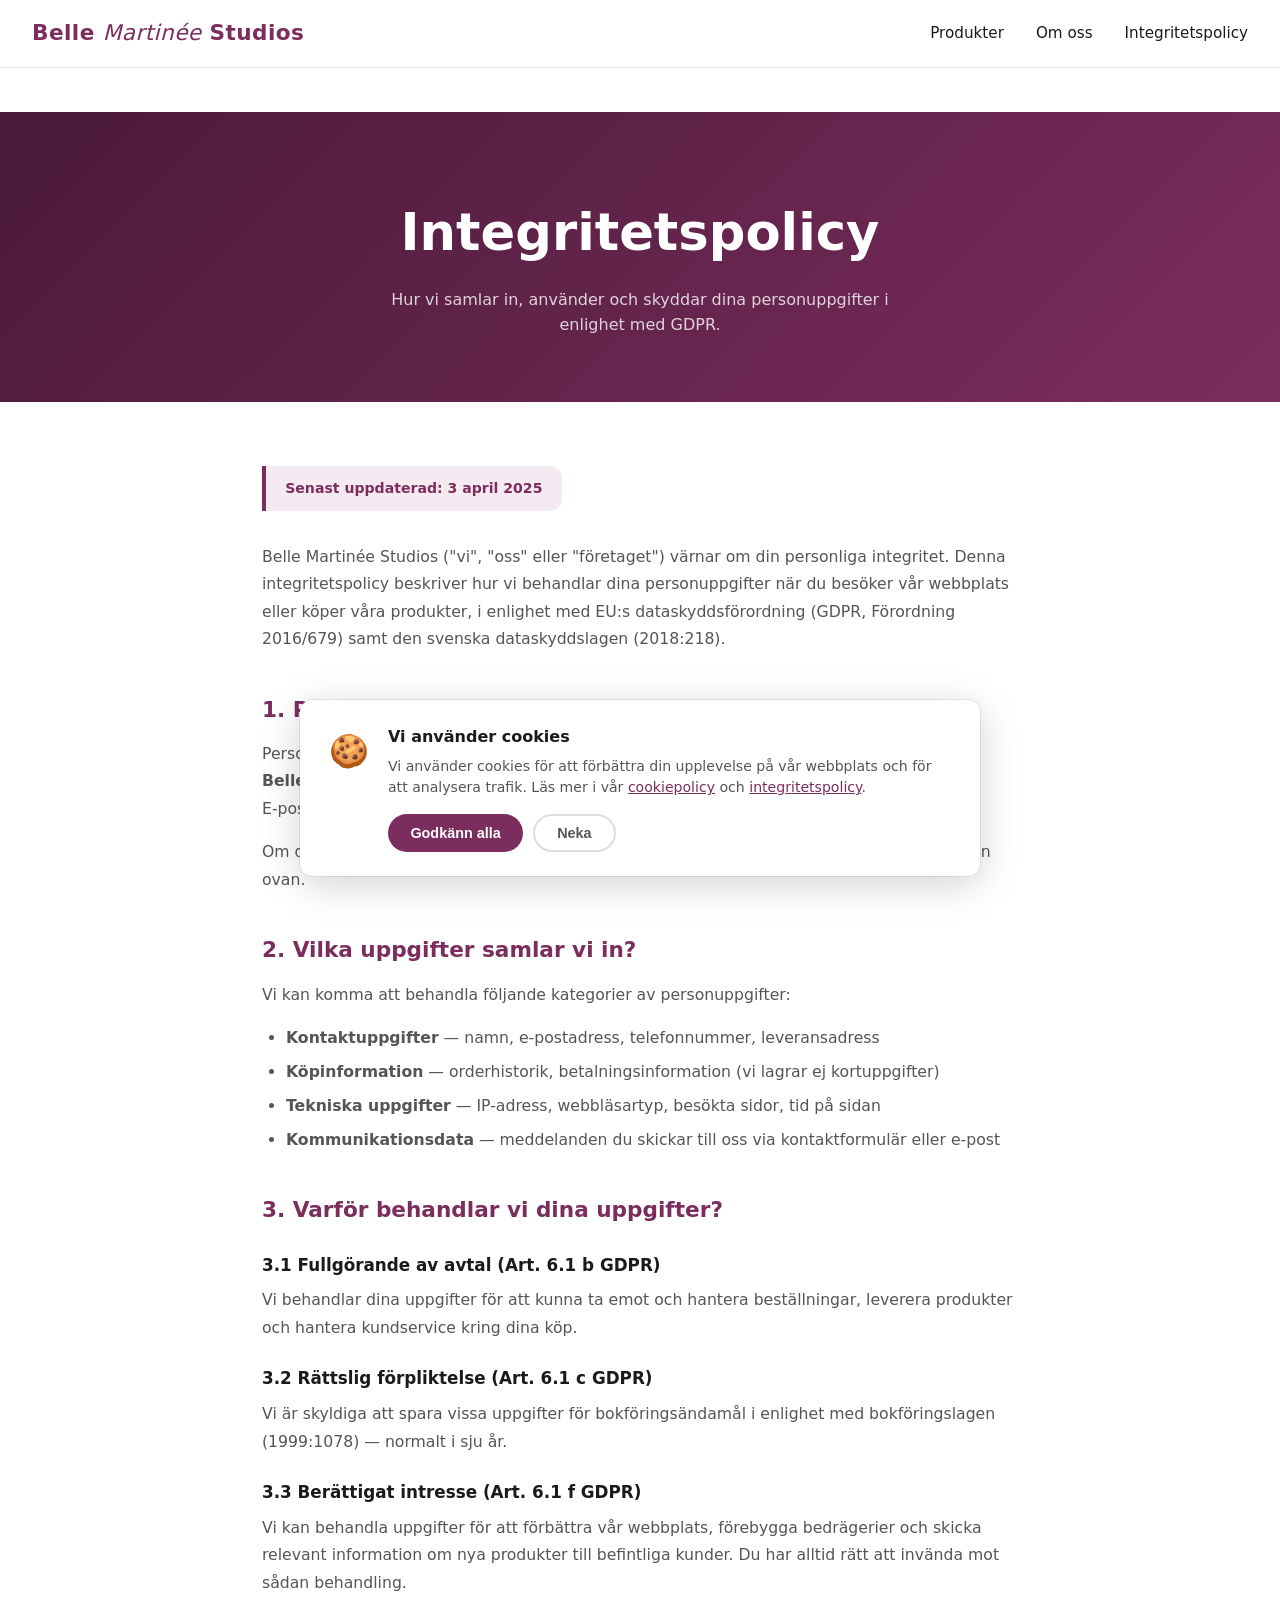
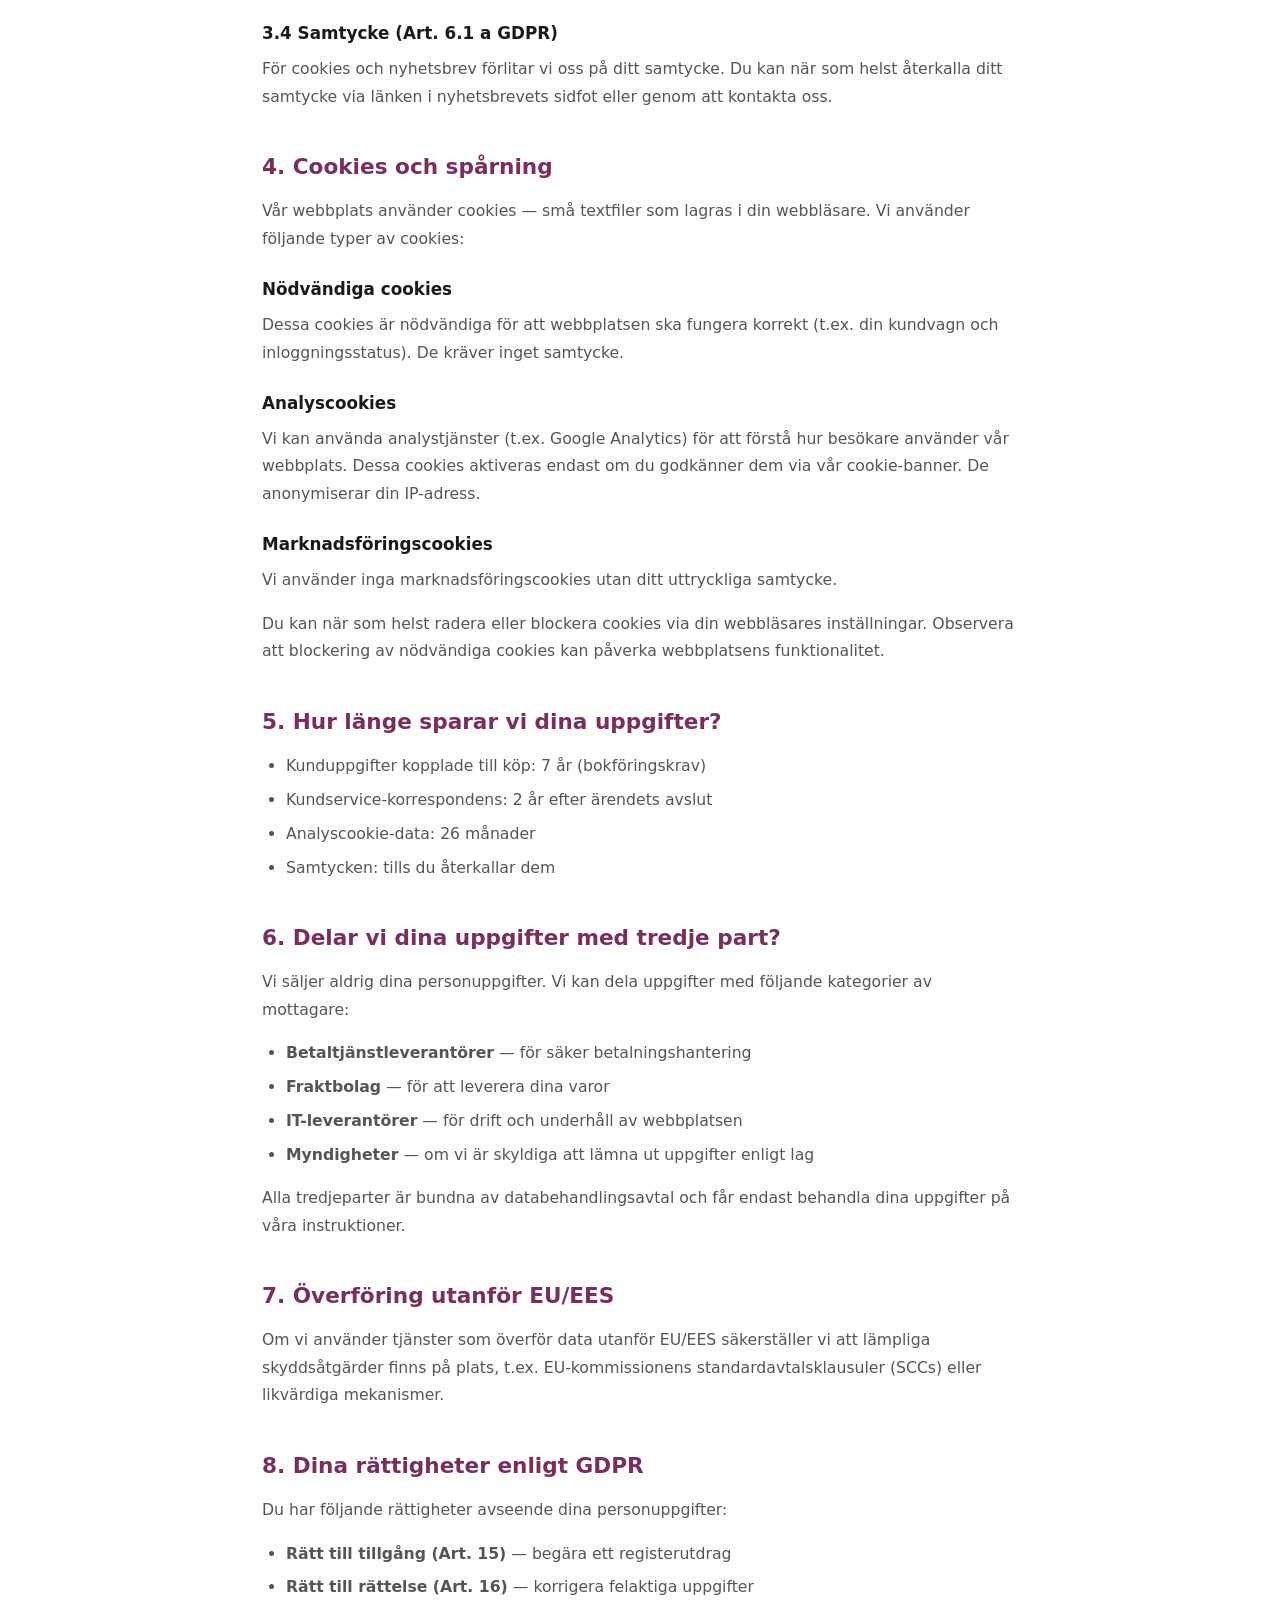
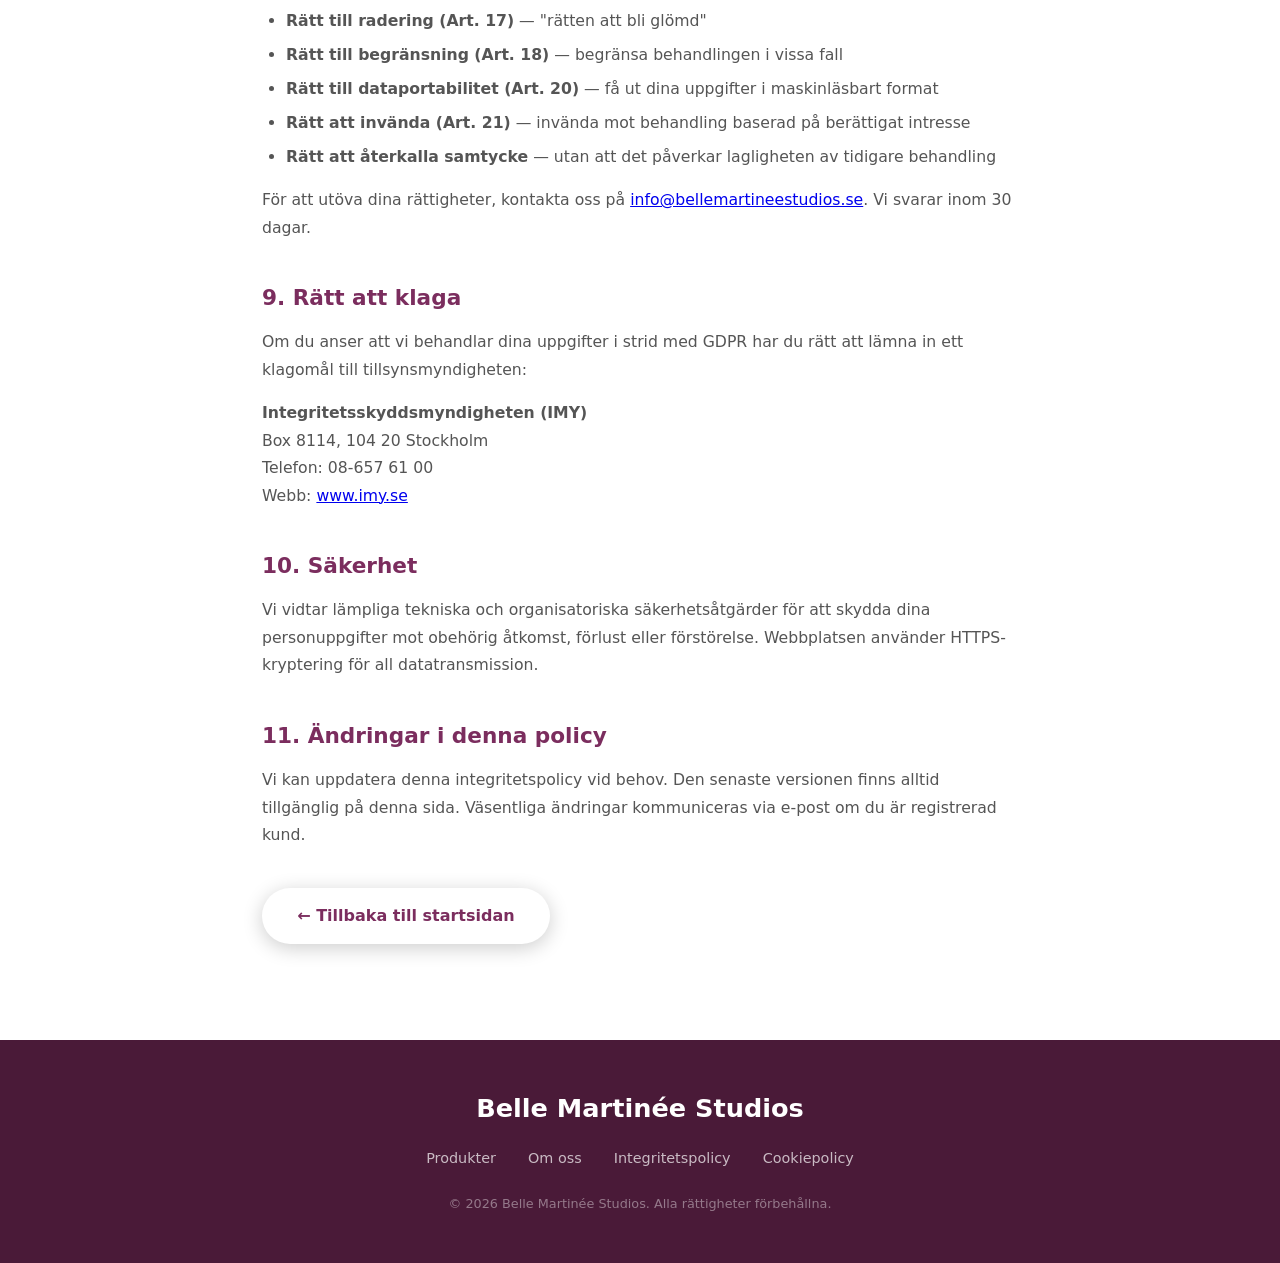
<file: privacy-policy.html>
<!DOCTYPE html>
<html lang="sv">
<head>
  <meta charset="UTF-8" />
  <meta name="viewport" content="width=device-width, initial-scale=1.0" />
  <title>Integritetspolicy &amp; GDPR — Belle Martinée Studios</title>
  <meta name="description" content="Integritetspolicy och GDPR-information för Belle Martinée Studios." />
  <link rel="stylesheet" href="styles.css" />
</head>
<body class="policy-page">

  <!-- ── Navigation ── -->
  <nav>
    <a href="index.html" class="nav-logo">Belle <span>Martinée</span> Studios</a>
    <ul class="nav-links">
      <li><a href="index.html#produkter">Produkter</a></li>
      <li><a href="index.html#om-oss">Om oss</a></li>
      <li><a href="privacy-policy.html">Integritetspolicy</a></li>
    </ul>
  </nav>

  <!-- ── Policy Hero ── -->
  <div class="policy-hero">
    <h1>Integritetspolicy</h1>
    <p>Hur vi samlar in, använder och skyddar dina personuppgifter i enlighet med GDPR.</p>
  </div>

  <!-- ── Policy Content ── -->
  <div class="policy-content">

    <div class="policy-last-updated">Senast uppdaterad: 3 april 2025</div>

    <p>
      Belle Martinée Studios ("vi", "oss" eller "företaget") värnar om din personliga
      integritet. Denna integritetspolicy beskriver hur vi behandlar dina personuppgifter
      när du besöker vår webbplats eller köper våra produkter, i enlighet med EU:s
      dataskyddsförordning (GDPR, Förordning 2016/679) samt den svenska
      dataskyddslagen (2018:218).
    </p>

    <!-- 1 -->
    <h2>1. Personuppgiftsansvarig</h2>
    <p>
      Personuppgiftsansvarig är:<br />
      <strong>Belle Martinée Studios</strong><br />
      E-post: <a href="mailto:info@bellemartineestudios.se">info@bellemartineestudios.se</a>
    </p>
    <p>
      Om du har frågor om hur vi behandlar dina uppgifter, kontakta oss gärna via
      e-postadressen ovan.
    </p>

    <!-- 2 -->
    <h2>2. Vilka uppgifter samlar vi in?</h2>
    <p>Vi kan komma att behandla följande kategorier av personuppgifter:</p>
    <ul>
      <li><strong>Kontaktuppgifter</strong> — namn, e-postadress, telefonnummer, leveransadress</li>
      <li><strong>Köpinformation</strong> — orderhistorik, betalningsinformation (vi lagrar ej kortuppgifter)</li>
      <li><strong>Tekniska uppgifter</strong> — IP-adress, webbläsartyp, besökta sidor, tid på sidan</li>
      <li><strong>Kommunikationsdata</strong> — meddelanden du skickar till oss via kontaktformulär eller e-post</li>
    </ul>

    <!-- 3 -->
    <h2>3. Varför behandlar vi dina uppgifter?</h2>

    <h3>3.1 Fullgörande av avtal (Art. 6.1 b GDPR)</h3>
    <p>
      Vi behandlar dina uppgifter för att kunna ta emot och hantera beställningar,
      leverera produkter och hantera kundservice kring dina köp.
    </p>

    <h3>3.2 Rättslig förpliktelse (Art. 6.1 c GDPR)</h3>
    <p>
      Vi är skyldiga att spara vissa uppgifter för bokföringsändamål i enlighet med
      bokföringslagen (1999:1078) — normalt i sju år.
    </p>

    <h3>3.3 Berättigat intresse (Art. 6.1 f GDPR)</h3>
    <p>
      Vi kan behandla uppgifter för att förbättra vår webbplats, förebygga bedrägerier
      och skicka relevant information om nya produkter till befintliga kunder. Du har
      alltid rätt att invända mot sådan behandling.
    </p>

    <h3>3.4 Samtycke (Art. 6.1 a GDPR)</h3>
    <p>
      För cookies och nyhetsbrev förlitar vi oss på ditt samtycke. Du kan när som
      helst återkalla ditt samtycke via länken i nyhetsbrevets sidfot eller genom att
      kontakta oss.
    </p>

    <!-- 4 -->
    <h2 id="cookies">4. Cookies och spårning</h2>
    <p>
      Vår webbplats använder cookies — små textfiler som lagras i din webbläsare.
      Vi använder följande typer av cookies:
    </p>

    <h3>Nödvändiga cookies</h3>
    <p>
      Dessa cookies är nödvändiga för att webbplatsen ska fungera korrekt (t.ex. din
      kundvagn och inloggningsstatus). De kräver inget samtycke.
    </p>

    <h3>Analyscookies</h3>
    <p>
      Vi kan använda analystjänster (t.ex. Google Analytics) för att förstå hur
      besökare använder vår webbplats. Dessa cookies aktiveras endast om du godkänner
      dem via vår cookie-banner. De anonymiserar din IP-adress.
    </p>

    <h3>Marknadsföringscookies</h3>
    <p>
      Vi använder inga marknadsföringscookies utan ditt uttryckliga samtycke.
    </p>

    <p>
      Du kan när som helst radera eller blockera cookies via din webbläsares
      inställningar. Observera att blockering av nödvändiga cookies kan påverka
      webbplatsens funktionalitet.
    </p>

    <!-- 5 -->
    <h2>5. Hur länge sparar vi dina uppgifter?</h2>
    <ul>
      <li>Kunduppgifter kopplade till köp: 7 år (bokföringskrav)</li>
      <li>Kundservice-korrespondens: 2 år efter ärendets avslut</li>
      <li>Analyscookie-data: 26 månader</li>
      <li>Samtycken: tills du återkallar dem</li>
    </ul>

    <!-- 6 -->
    <h2>6. Delar vi dina uppgifter med tredje part?</h2>
    <p>
      Vi säljer aldrig dina personuppgifter. Vi kan dela uppgifter med följande
      kategorier av mottagare:
    </p>
    <ul>
      <li><strong>Betaltjänstleverantörer</strong> — för säker betalningshantering</li>
      <li><strong>Fraktbolag</strong> — för att leverera dina varor</li>
      <li><strong>IT-leverantörer</strong> — för drift och underhåll av webbplatsen</li>
      <li><strong>Myndigheter</strong> — om vi är skyldiga att lämna ut uppgifter enligt lag</li>
    </ul>
    <p>
      Alla tredjeparter är bundna av databehandlingsavtal och får endast behandla
      dina uppgifter på våra instruktioner.
    </p>

    <!-- 7 -->
    <h2>7. Överföring utanför EU/EES</h2>
    <p>
      Om vi använder tjänster som överför data utanför EU/EES säkerställer vi att
      lämpliga skyddsåtgärder finns på plats, t.ex. EU-kommissionens
      standardavtalsklausuler (SCCs) eller likvärdiga mekanismer.
    </p>

    <!-- 8 -->
    <h2>8. Dina rättigheter enligt GDPR</h2>
    <p>Du har följande rättigheter avseende dina personuppgifter:</p>
    <ul>
      <li><strong>Rätt till tillgång (Art. 15)</strong> — begära ett registerutdrag</li>
      <li><strong>Rätt till rättelse (Art. 16)</strong> — korrigera felaktiga uppgifter</li>
      <li><strong>Rätt till radering (Art. 17)</strong> — "rätten att bli glömd"</li>
      <li><strong>Rätt till begränsning (Art. 18)</strong> — begränsa behandlingen i vissa fall</li>
      <li><strong>Rätt till dataportabilitet (Art. 20)</strong> — få ut dina uppgifter i maskinläsbart format</li>
      <li><strong>Rätt att invända (Art. 21)</strong> — invända mot behandling baserad på berättigat intresse</li>
      <li><strong>Rätt att återkalla samtycke</strong> — utan att det påverkar lagligheten av tidigare behandling</li>
    </ul>
    <p>
      För att utöva dina rättigheter, kontakta oss på
      <a href="mailto:info@bellemartineestudios.se">info@bellemartineestudios.se</a>.
      Vi svarar inom 30 dagar.
    </p>

    <!-- 9 -->
    <h2>9. Rätt att klaga</h2>
    <p>
      Om du anser att vi behandlar dina uppgifter i strid med GDPR har du rätt att
      lämna in ett klagomål till tillsynsmyndigheten:
    </p>
    <p>
      <strong>Integritetsskyddsmyndigheten (IMY)</strong><br />
      Box 8114, 104 20 Stockholm<br />
      Telefon: 08-657 61 00<br />
      Webb: <a href="https://www.imy.se" target="_blank" rel="noopener noreferrer">www.imy.se</a>
    </p>

    <!-- 10 -->
    <h2>10. Säkerhet</h2>
    <p>
      Vi vidtar lämpliga tekniska och organisatoriska säkerhetsåtgärder för att
      skydda dina personuppgifter mot obehörig åtkomst, förlust eller förstörelse.
      Webbplatsen använder HTTPS-kryptering för all datatransmission.
    </p>

    <!-- 11 -->
    <h2>11. Ändringar i denna policy</h2>
    <p>
      Vi kan uppdatera denna integritetspolicy vid behov. Den senaste versionen finns
      alltid tillgänglig på denna sida. Väsentliga ändringar kommuniceras via e-post
      om du är registrerad kund.
    </p>

    <p style="margin-top:2.5rem;">
      <a href="index.html" class="btn btn-primary">← Tillbaka till startsidan</a>
    </p>

  </div>

  <!-- ── Footer ── -->
  <footer>
    <a class="footer-logo" href="index.html">Belle Martinée Studios</a>
    <ul class="footer-links">
      <li><a href="index.html#produkter">Produkter</a></li>
      <li><a href="index.html#om-oss">Om oss</a></li>
      <li><a href="privacy-policy.html">Integritetspolicy</a></li>
      <li><a href="privacy-policy.html#cookies">Cookiepolicy</a></li>
    </ul>
    <p class="copyright">&copy; <span id="footer-year"></span> Belle Martinée Studios. Alla rättigheter förbehållna.</p>
  </footer>

  <!-- ── Cookie Banner ── -->
  <div id="cookie-banner" role="dialog" aria-live="polite" aria-label="Cookie-samtycke">
    <span class="cookie-icon" aria-hidden="true">🍪</span>
    <div class="cookie-body">
      <h3>Vi använder cookies</h3>
      <p>
        Vi använder cookies för att förbättra din upplevelse på vår webbplats och för att
        analysera trafik. Läs mer i vår
        <a href="privacy-policy.html#cookies">cookiepolicy</a> och
        <a href="privacy-policy.html">integritetspolicy</a>.
      </p>
      <div class="cookie-actions">
        <button id="cookie-accept" class="btn-cookie-accept">Godkänn alla</button>
        <button id="cookie-decline" class="btn-cookie-decline">Neka</button>
      </div>
    </div>
  </div>

  <script src="cookie.js"></script>
  <script>document.getElementById('footer-year').textContent = new Date().getFullYear();</script>
</body>
</html>
</file>
<file: styles.css>
/* =============================================
   Belle Martinée Studios — Global Styles
   ============================================= */

*, *::before, *::after {
  box-sizing: border-box;
  margin: 0;
  padding: 0;
}

:root {
  --brand-primary: #7b2d5e;
  --brand-dark: #4a1a38;
  --brand-light: #f5eaf1;
  --brand-accent: #d4a0c0;
  --text-dark: #1a1a1a;
  --text-mid: #555;
  --white: #fff;
  --radius: 12px;
  --shadow: 0 8px 32px rgba(123, 45, 94, 0.15);
  --transition: 0.3s ease;
}

html {
  scroll-behavior: smooth;
}

body {
  font-family: 'Segoe UI', system-ui, -apple-system, sans-serif;
  color: var(--text-dark);
  background: var(--white);
  line-height: 1.6;
}

/* ── Navigation ─────────────────────────────── */

nav {
  position: fixed;
  top: 0;
  left: 0;
  right: 0;
  z-index: 100;
  display: flex;
  align-items: center;
  justify-content: space-between;
  padding: 1rem 2rem;
  background: rgba(255, 255, 255, 0.92);
  backdrop-filter: blur(12px);
  -webkit-backdrop-filter: blur(12px);
  border-bottom: 1px solid rgba(123, 45, 94, 0.12);
}

.nav-logo {
  font-size: 1.35rem;
  font-weight: 700;
  color: var(--brand-primary);
  text-decoration: none;
  letter-spacing: 0.02em;
}

.nav-logo span {
  font-style: italic;
  font-weight: 300;
}

.nav-links {
  display: flex;
  gap: 2rem;
  list-style: none;
}

.nav-links a {
  color: var(--text-dark);
  text-decoration: none;
  font-size: 0.95rem;
  font-weight: 500;
  transition: color var(--transition);
}

.nav-links a:hover {
  color: var(--brand-primary);
}

/* ── Hero ────────────────────────────────────── */

.hero {
  position: relative;
  min-height: 100vh;
  display: flex;
  align-items: center;
  justify-content: center;
  overflow: hidden;
}

.hero-bg {
  position: absolute;
  inset: 0;
  background-image: url('https://github.com/user-attachments/assets/2768f0d6-90ff-4c76-a82b-92adfa02eab2');
  background-size: cover;
  background-position: center 30%;
  filter: brightness(0.55);
  transform: scale(1.04);
  transition: transform 8s ease;
}

.hero:hover .hero-bg {
  transform: scale(1.0);
}

.hero-overlay {
  position: absolute;
  inset: 0;
  background: linear-gradient(135deg,
    rgba(74, 26, 56, 0.55) 0%,
    rgba(123, 45, 94, 0.3) 60%,
    transparent 100%);
}

.hero-content {
  position: relative;
  z-index: 2;
  text-align: center;
  color: var(--white);
  padding: 2rem;
  max-width: 700px;
}

.hero-content .tagline {
  display: inline-block;
  font-size: 0.85rem;
  letter-spacing: 0.22em;
  text-transform: uppercase;
  background: rgba(255,255,255,0.18);
  border: 1px solid rgba(255,255,255,0.35);
  border-radius: 100px;
  padding: 0.35rem 1.1rem;
  margin-bottom: 1.4rem;
}

.hero-content h1 {
  font-size: clamp(2.6rem, 6vw, 4.5rem);
  font-weight: 800;
  line-height: 1.1;
  margin-bottom: 1.2rem;
  text-shadow: 0 2px 20px rgba(0,0,0,0.4);
}

.hero-content h1 em {
  font-style: italic;
  color: var(--brand-accent);
}

.hero-content p {
  font-size: 1.15rem;
  opacity: 0.9;
  max-width: 480px;
  margin: 0 auto 2rem;
}

.btn {
  display: inline-block;
  padding: 0.85rem 2.2rem;
  border-radius: 100px;
  font-size: 1rem;
  font-weight: 600;
  text-decoration: none;
  cursor: pointer;
  border: none;
  transition: transform var(--transition), box-shadow var(--transition), background var(--transition);
}

.btn-primary {
  background: var(--white);
  color: var(--brand-primary);
  box-shadow: 0 4px 20px rgba(0,0,0,0.2);
}

.btn-primary:hover {
  background: var(--brand-accent);
  color: var(--white);
  transform: translateY(-2px);
  box-shadow: 0 8px 30px rgba(0,0,0,0.25);
}

.btn-outline {
  background: transparent;
  color: var(--white);
  border: 2px solid rgba(255,255,255,0.7);
  margin-left: 1rem;
}

.btn-outline:hover {
  background: rgba(255,255,255,0.15);
  transform: translateY(-2px);
}

/* ── Section Shared ─────────────────────────── */

section {
  padding: 6rem 2rem;
}

.section-header {
  text-align: center;
  margin-bottom: 3.5rem;
}

.section-header .label {
  display: inline-block;
  font-size: 0.8rem;
  letter-spacing: 0.2em;
  text-transform: uppercase;
  color: var(--brand-primary);
  font-weight: 700;
  margin-bottom: 0.6rem;
}

.section-header h2 {
  font-size: clamp(1.8rem, 4vw, 2.8rem);
  font-weight: 800;
  color: var(--text-dark);
}

.section-header p {
  margin-top: 0.8rem;
  color: var(--text-mid);
  max-width: 520px;
  margin-left: auto;
  margin-right: auto;
}

/* ── Products Gallery ───────────────────────── */

.products {
  background: var(--brand-light);
}

.products-grid {
  display: grid;
  grid-template-columns: repeat(auto-fit, minmax(260px, 1fr));
  gap: 2rem;
  max-width: 1200px;
  margin: 0 auto;
}

.product-card {
  background: var(--white);
  border-radius: var(--radius);
  overflow: hidden;
  box-shadow: var(--shadow);
  transition: transform var(--transition), box-shadow var(--transition);
}

.product-card:hover {
  transform: translateY(-6px);
  box-shadow: 0 16px 48px rgba(123, 45, 94, 0.22);
}

.product-card img {
  width: 100%;
  height: 340px;
  object-fit: cover;
  display: block;
}

.product-info {
  padding: 1.4rem;
}

.product-info h3 {
  font-size: 1.1rem;
  font-weight: 700;
  color: var(--text-dark);
  margin-bottom: 0.3rem;
}

.product-info p {
  font-size: 0.9rem;
  color: var(--text-mid);
}

/* ── About Strip ────────────────────────────── */

.about {
  background: var(--white);
}

.about-inner {
  display: flex;
  align-items: center;
  gap: 4rem;
  max-width: 1100px;
  margin: 0 auto;
  flex-wrap: wrap;
}

.about-img {
  flex: 1 1 380px;
  border-radius: var(--radius);
  overflow: hidden;
  box-shadow: var(--shadow);
}

.about-img img {
  width: 100%;
  height: 460px;
  object-fit: cover;
  display: block;
}

.about-text {
  flex: 1 1 320px;
}

.about-text h2 {
  font-size: clamp(1.8rem, 3.5vw, 2.6rem);
  font-weight: 800;
  margin-bottom: 1rem;
  color: var(--brand-primary);
}

.about-text p {
  color: var(--text-mid);
  margin-bottom: 1rem;
  font-size: 1.05rem;
}

/* ── Footer ─────────────────────────────────── */

footer {
  background: var(--brand-dark);
  color: rgba(255,255,255,0.75);
  padding: 3rem 2rem;
  text-align: center;
}

footer .footer-logo {
  font-size: 1.6rem;
  font-weight: 800;
  color: var(--white);
  margin-bottom: 1rem;
  display: block;
  text-decoration: none;
}

footer .footer-links {
  display: flex;
  justify-content: center;
  gap: 2rem;
  list-style: none;
  margin: 1rem 0;
  flex-wrap: wrap;
}

footer .footer-links a {
  color: rgba(255,255,255,0.7);
  text-decoration: none;
  font-size: 0.9rem;
  transition: color var(--transition);
}

footer .footer-links a:hover {
  color: var(--brand-accent);
}

footer .copyright {
  font-size: 0.8rem;
  margin-top: 1.5rem;
  opacity: 0.55;
}

/* ── Cookie Banner ──────────────────────────── */

#cookie-banner {
  position: fixed;
  bottom: 1.5rem;
  left: 50%;
  transform: translateX(-50%);
  z-index: 9999;
  width: min(680px, calc(100vw - 2rem));
  background: var(--white);
  border-radius: var(--radius);
  padding: 1.5rem 1.8rem;
  box-shadow: 0 8px 40px rgba(0,0,0,0.18), 0 0 0 1px rgba(123,45,94,0.1);
  display: flex;
  align-items: flex-start;
  gap: 1.2rem;
  animation: slideUp 0.45s cubic-bezier(0.16, 1, 0.3, 1) both;
}

#cookie-banner.hidden {
  display: none;
}

@keyframes slideUp {
  from { opacity: 0; transform: translateX(-50%) translateY(30px); }
  to   { opacity: 1; transform: translateX(-50%) translateY(0); }
}

.cookie-icon {
  font-size: 2rem;
  flex-shrink: 0;
  margin-top: 0.1rem;
}

.cookie-body {
  flex: 1;
}

.cookie-body h3 {
  font-size: 1rem;
  font-weight: 700;
  color: var(--text-dark);
  margin-bottom: 0.4rem;
}

.cookie-body p {
  font-size: 0.88rem;
  color: var(--text-mid);
  line-height: 1.5;
}

.cookie-body a {
  color: var(--brand-primary);
  text-decoration: underline;
}

.cookie-actions {
  display: flex;
  gap: 0.6rem;
  margin-top: 1rem;
  flex-wrap: wrap;
}

.btn-cookie-accept {
  background: var(--brand-primary);
  color: var(--white);
  padding: 0.55rem 1.4rem;
  border-radius: 100px;
  font-size: 0.9rem;
  font-weight: 600;
  border: none;
  cursor: pointer;
  transition: background var(--transition), transform var(--transition);
}

.btn-cookie-accept:hover {
  background: var(--brand-dark);
  transform: translateY(-1px);
}

.btn-cookie-decline {
  background: transparent;
  color: var(--text-mid);
  padding: 0.55rem 1.4rem;
  border-radius: 100px;
  font-size: 0.9rem;
  font-weight: 600;
  border: 2px solid #ddd;
  cursor: pointer;
  transition: border-color var(--transition), color var(--transition);
}

.btn-cookie-decline:hover {
  border-color: var(--brand-primary);
  color: var(--brand-primary);
}

/* ── Privacy Policy Page ────────────────────── */

.policy-page {
  padding-top: 7rem;
}

.policy-hero {
  background: linear-gradient(135deg, var(--brand-dark) 0%, var(--brand-primary) 100%);
  color: var(--white);
  padding: 5rem 2rem 4rem;
  text-align: center;
}

.policy-hero h1 {
  font-size: clamp(2rem, 5vw, 3.2rem);
  font-weight: 800;
  margin-bottom: 0.8rem;
}

.policy-hero p {
  opacity: 0.8;
  max-width: 500px;
  margin: 0 auto;
}

.policy-content {
  max-width: 820px;
  margin: 4rem auto 6rem;
  padding: 0 2rem;
}

.policy-content h2 {
  font-size: 1.35rem;
  font-weight: 700;
  color: var(--brand-primary);
  margin: 2.5rem 0 0.8rem;
}

.policy-content h3 {
  font-size: 1.05rem;
  font-weight: 700;
  color: var(--text-dark);
  margin: 1.5rem 0 0.5rem;
}

.policy-content p {
  color: var(--text-mid);
  margin-bottom: 1rem;
  font-size: 0.98rem;
  line-height: 1.75;
}

.policy-content ul {
  margin: 0.5rem 0 1rem 1.5rem;
  color: var(--text-mid);
  font-size: 0.98rem;
  line-height: 1.75;
}

.policy-content li {
  margin-bottom: 0.4rem;
}

.policy-last-updated {
  display: inline-block;
  background: var(--brand-light);
  border-left: 4px solid var(--brand-primary);
  padding: 0.7rem 1.2rem;
  border-radius: 0 var(--radius) var(--radius) 0;
  font-size: 0.88rem;
  color: var(--brand-primary);
  font-weight: 600;
  margin-bottom: 2rem;
}

/* ── Responsive ──────────────────────────────── */

@media (max-width: 640px) {
  nav {
    padding: 0.9rem 1.2rem;
  }

  .nav-links {
    display: none;
  }

  .hero-content .btn-outline {
    margin-left: 0;
    margin-top: 0.8rem;
    display: block;
    width: fit-content;
    margin: 0.6rem auto 0;
  }

  .about-img img {
    height: 280px;
  }

  #cookie-banner {
    flex-direction: column;
    bottom: 0;
    left: 0;
    right: 0;
    transform: none;
    width: 100%;
    border-radius: var(--radius) var(--radius) 0 0;
  }
}
</file>
